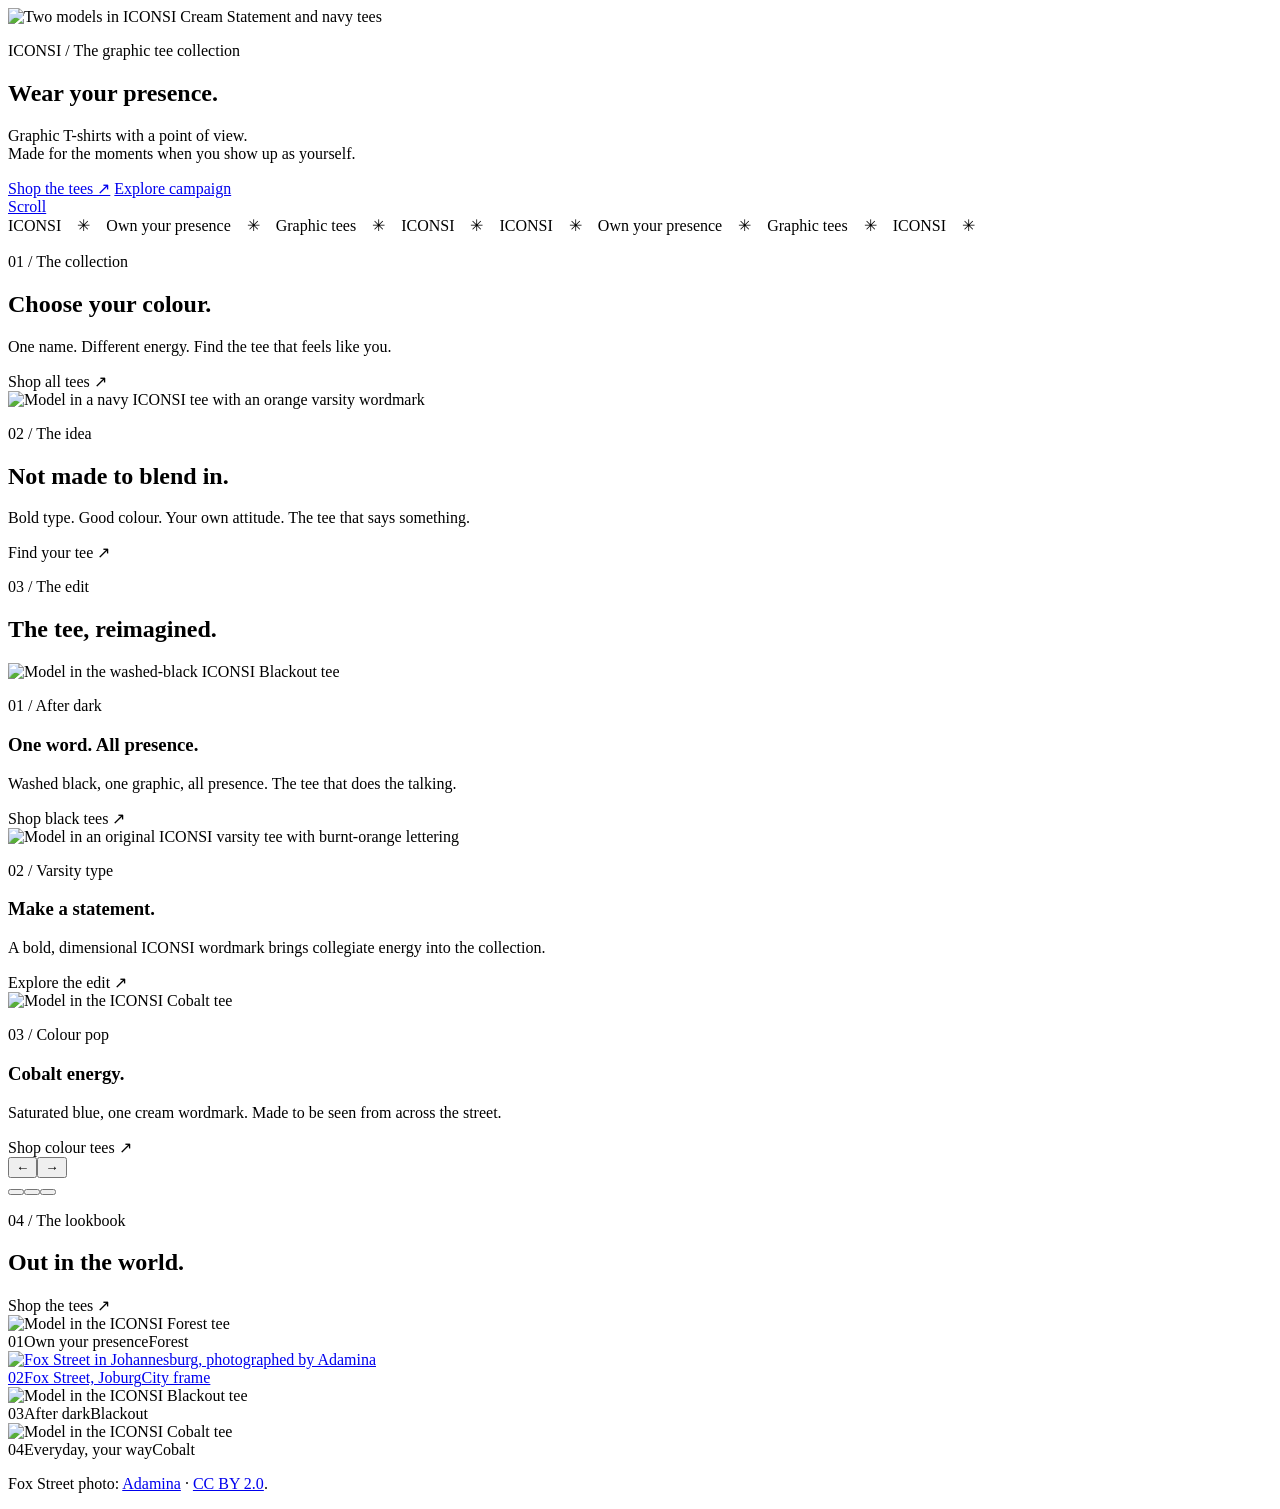
<file: src/main/resources/templates/index.html>
<!DOCTYPE html>
<html lang="en" xmlns:th="http://www.thymeleaf.org">
<head th:replace="~{fragments/layout :: head('Home')}"></head>
<body>
<div th:replace="~{fragments/layout :: navbar}"></div>

<section class="hero iconsi-hero">
    <div class="hero-media"><img th:src="@{/images/iconsi_campaign_studio.webp}" alt="Two models in ICONSI Cream Statement and navy tees"></div>
    <div class="hero-copy">
        <p class="eyebrow">ICONSI / The graphic tee collection</p>
        <h1>Wear your <span class="thin">presence.</span></h1>
        <p class="lead">Graphic T-shirts with a point of view.<br>Made for the moments when you show up as yourself.</p>
        <div class="hero-cta">
            <a class="btn btn-primary" href="#collection">Shop the tees ↗</a>
            <a class="btn btn-ghost" href="#campaign">Explore campaign</a>
        </div>
    </div>
    <a class="scroll-cue" href="#collection">Scroll</a>
</section>

<div class="band iconsi-band"><div class="band-track"><span>ICONSI　✳　Own your presence　✳　Graphic tees　✳　ICONSI　✳　</span><span>ICONSI　✳　Own your presence　✳　Graphic tees　✳　ICONSI　✳　</span></div></div>

<section class="section iconsi-collection" id="collection">
    <div class="section-head"><div><p class="eyebrow">01 / The collection</p><h2>Choose your colour.</h2><p class="section-sub">One name. Different energy. Find the tee that feels like you.</p></div><a th:href="@{/products(category='tees')}">Shop all tees ↗</a></div>
    <!-- Live catalogue cards: names, prices and quick-add come from the products table. -->
    <div class="grid iconsi-colourways">
        <th:block th:each="p : ${featured}"><div th:replace="~{fragments/layout :: card(${p})}"></div></th:block>
    </div>
</section>

<section class="campaign section" id="campaign">
    <div class="campaign-image reveal"><img th:src="@{/images/iconsi_tee_varsity_orange.webp}" alt="Model in a navy ICONSI tee with an orange varsity wordmark" loading="lazy"></div>
    <div class="campaign-copy reveal"><p class="eyebrow">02 / The idea</p><h2>Not made to <span>blend in.</span></h2><p>Bold type. Good colour. Your own attitude. The tee that says something.</p><a class="btn btn-primary" th:href="@{/products(category='tees')}">Find your tee ↗</a></div>
</section>

<section class="section showcase-section iconsi-edit" id="edit">
    <div class="section-head"><div><p class="eyebrow">03 / The edit</p><h2>The tee, reimagined.</h2></div></div>
    <div class="showcase reveal" id="showcase">
        <div class="sc-slides">
            <article class="sc-slide is-active"><a class="sc-media" th:href="@{/products(category='tees')}"><img th:src="@{/images/iconsi_tee_blackout_alt.webp}" alt="Model in the washed-black ICONSI Blackout tee"></a><div class="sc-copy"><p class="eyebrow">01 / After dark</p><h3>One word. All presence.</h3><p class="sc-desc">Washed black, one graphic, all presence. The tee that does the talking.</p><a class="btn btn-primary" th:href="@{/products(category='tees')}">Shop black tees ↗</a></div></article>
            <article class="sc-slide"><a class="sc-media" th:href="@{/products(category='tees')}"><img th:src="@{/images/iconsi_tee_varsity_orange.webp}" alt="Model in an original ICONSI varsity tee with burnt-orange lettering"></a><div class="sc-copy"><p class="eyebrow">02 / Varsity type</p><h3>Make a statement.</h3><p class="sc-desc">A bold, dimensional ICONSI wordmark brings collegiate energy into the collection.</p><a class="btn btn-primary" th:href="@{/products(category='tees')}">Explore the edit ↗</a></div></article>
            <article class="sc-slide"><a class="sc-media" th:href="@{/products(category='tees')}"><img th:src="@{/images/iconsi_tee_cobalt.webp}" alt="Model in the ICONSI Cobalt tee"></a><div class="sc-copy"><p class="eyebrow">03 / Colour pop</p><h3>Cobalt energy.</h3><p class="sc-desc">Saturated blue, one cream wordmark. Made to be seen from across the street.</p><a class="btn btn-primary" th:href="@{/products(category='tees')}">Shop colour tees ↗</a></div></article>
        </div>
        <button class="sc-arrow sc-prev" aria-label="Previous slide">←</button><button class="sc-arrow sc-next" aria-label="Next slide">→</button>
        <div class="sc-dots" role="tablist"><button class="sc-dot is-active" aria-label="Slide 1"></button><button class="sc-dot" aria-label="Slide 2"></button><button class="sc-dot" aria-label="Slide 3"></button></div>
    </div>
</section>

<section class="lookbook iconsi-lookbook" id="lookbook">
    <div class="section-head light"><div><p class="eyebrow">04 / The lookbook</p><h2>Out in the world.</h2></div><a th:href="@{/products(category='tees')}">Shop the tees ↗</a></div>
    <div class="lookbook-grid iconsi-lookbook-grid">
        <a class="look reveal look-feature" th:href="@{/products(category='tees')}"><img th:src="@{/images/iconsi_tee_forest.webp}" alt="Model in the ICONSI Forest tee" loading="lazy"><div class="look-cap"><span class="look-idx">01</span><span class="look-meta"><span class="look-title">Own your presence</span><span class="look-tag">Forest</span></span></div></a>
        <a class="look reveal fox-reference" href="https://commons.wikimedia.org/wiki/File:Johannesburg_Fox_Street_01.jpg" target="_blank" rel="noopener"><img th:src="@{/images/fox_street_johannesburg.webp}" alt="Fox Street in Johannesburg, photographed by Adamina" loading="lazy"><div class="look-cap"><span class="look-idx">02</span><span class="look-meta"><span class="look-title">Fox Street, Joburg</span><span class="look-tag">City frame</span></span></div></a>
        <a class="look reveal" th:href="@{/products(category='tees')}"><img th:src="@{/images/iconsi_tee_blackout.webp}" alt="Model in the ICONSI Blackout tee" loading="lazy"><div class="look-cap"><span class="look-idx">03</span><span class="look-meta"><span class="look-title">After dark</span><span class="look-tag">Blackout</span></span></div></a>
        <a class="look reveal" th:href="@{/products(category='tees')}"><img th:src="@{/images/iconsi_tee_cobalt.webp}" alt="Model in the ICONSI Cobalt tee" loading="lazy"><div class="look-cap"><span class="look-idx">04</span><span class="look-meta"><span class="look-title">Everyday, your way</span><span class="look-tag">Cobalt</span></span></div></a>
    </div>
    <p class="photo-credit">Fox Street photo: <a href="https://commons.wikimedia.org/wiki/File:Johannesburg_Fox_Street_01.jpg" target="_blank" rel="noopener">Adamina</a> · <a href="https://creativecommons.org/licenses/by/2.0/" target="_blank" rel="noopener">CC BY 2.0</a>.</p>
</section>

<footer th:replace="~{fragments/layout :: footer}"></footer>
</body>
</html>
</file>
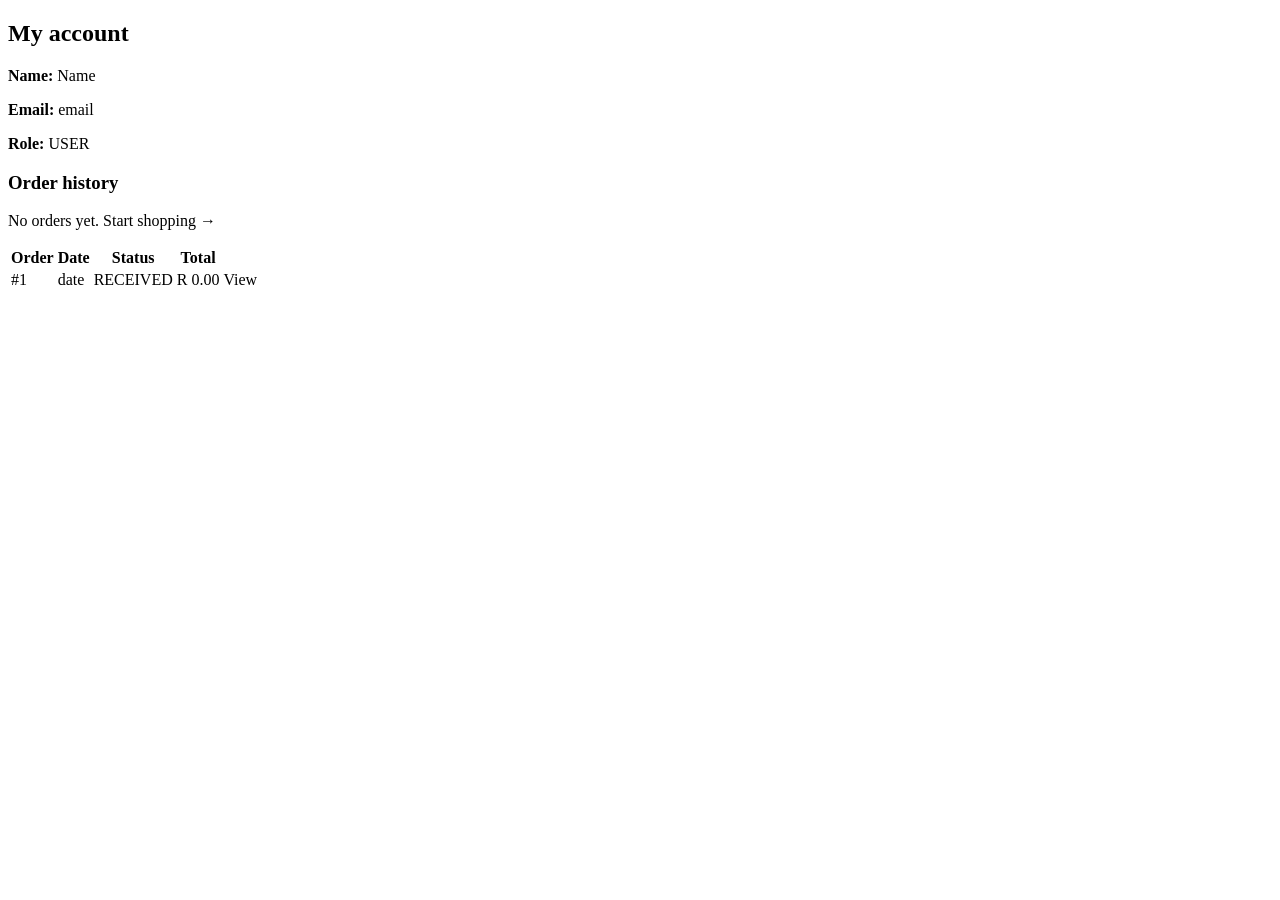
<file: src/main/resources/templates/account/index.html>
<!DOCTYPE html>
<html lang="en" xmlns:th="http://www.thymeleaf.org">
<head th:replace="~{fragments/layout :: head('My account')}"></head>
<body>
<header th:replace="~{fragments/layout :: navbar}"></header>

<section class="section narrow">
    <div class="section-head"><h2>My account</h2></div>

    <div class="account-card">
        <p><strong>Name:</strong> <span th:text="${user.fullName}">Name</span></p>
        <p><strong>Email:</strong> <span th:text="${user.email}">email</span></p>
        <p><strong>Role:</strong> <span th:text="${user.role}">USER</span></p>
    </div>

    <h3>Order history</h3>
    <p th:if="${orders.isEmpty()}" class="empty">No orders yet.
        <a th:href="@{/products}">Start shopping →</a></p>

    <table class="cart-table" th:unless="${orders.isEmpty()}">
        <thead><tr><th>Order</th><th>Date</th><th>Status</th><th>Total</th><th></th></tr></thead>
        <tbody>
        <tr th:each="o : ${orders}">
            <td th:text="'#' + ${o.id}">#1</td>
            <td th:text="${#strings.substring(o.createdAt.toString(),0,10)}">date</td>
            <td><span class="status" th:text="${o.status}">RECEIVED</span></td>
            <td th:text="'R ' + ${#numbers.formatDecimal(o.total,1,2)}">R 0.00</td>
            <td><a th:href="@{/account/orders/{id}(id=${o.id})}">View</a></td>
        </tr>
        </tbody>
    </table>
</section>

<footer th:replace="~{fragments/layout :: footer}"></footer>
</body>
</html>
</file>
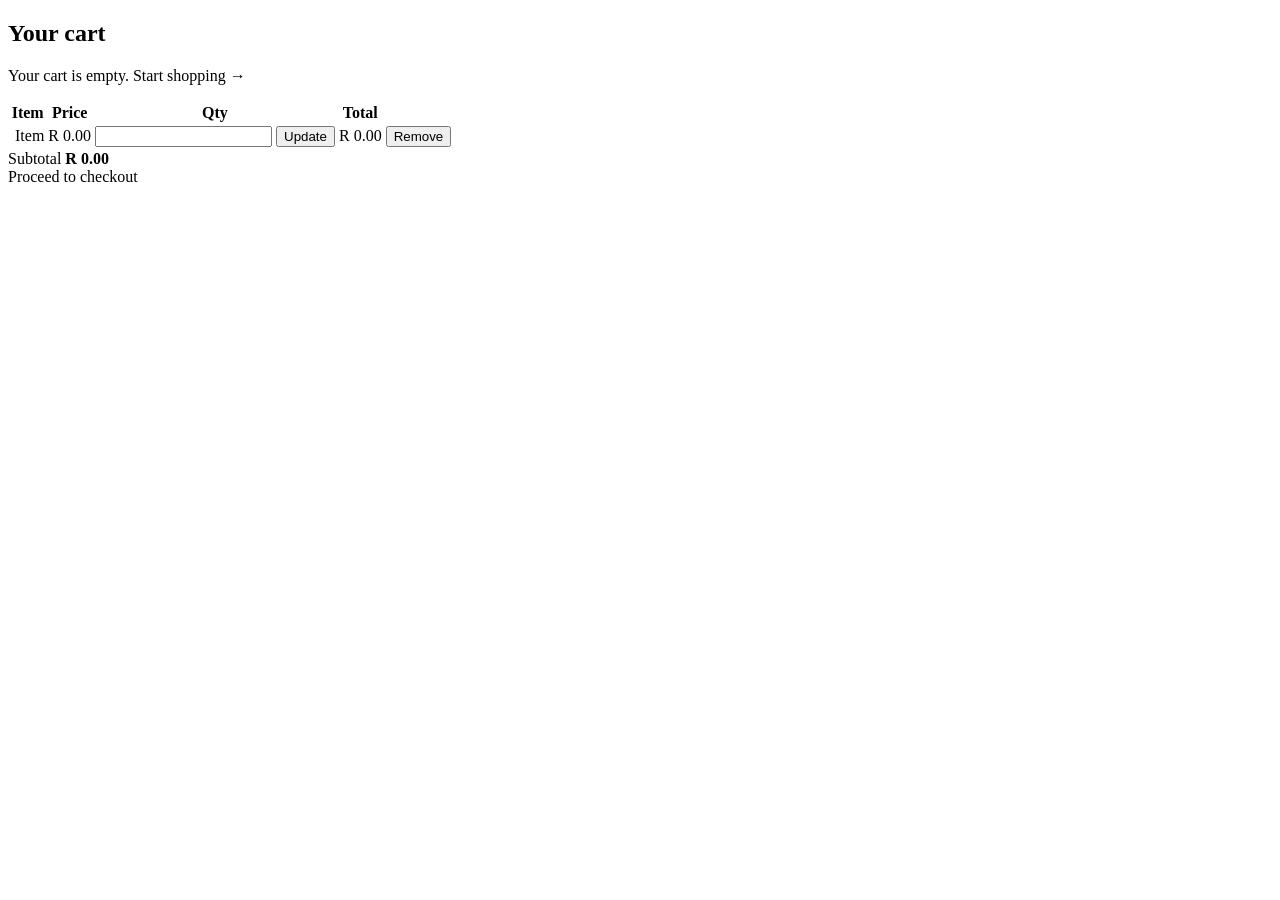
<file: src/main/resources/templates/cart.html>
<!DOCTYPE html>
<html lang="en" xmlns:th="http://www.thymeleaf.org">
<head th:replace="~{fragments/layout :: head('Cart')}"></head>
<body>
<header th:replace="~{fragments/layout :: navbar}"></header>

<section class="section narrow">
    <div class="section-head"><h2>Your cart</h2></div>

    <p th:if="${cart.empty}" class="empty">
        Your cart is empty. <a th:href="@{/products}">Start shopping →</a>
    </p>

    <div th:unless="${cart.empty}">
        <table class="cart-table">
            <thead>
            <tr><th>Item</th><th>Price</th><th>Qty</th><th>Total</th><th></th></tr>
            </thead>
            <tbody>
            <tr th:each="line : ${cart.lines}">
                <td class="cart-item">
                    <img th:src="${line.image}" th:alt="${line.name}">
                    <span th:text="${line.name}">Item</span>
                </td>
                <td th:text="'R ' + ${#numbers.formatDecimal(line.price,1,2)}">R 0.00</td>
                <td>
                    <form th:action="@{/cart/update}" method="post" class="qty-form">
                        <input type="hidden" name="productId" th:value="${line.productId}">
                        <input type="number" name="quantity" th:value="${line.quantity}" min="0">
                        <button class="link-btn" type="submit">Update</button>
                    </form>
                </td>
                <td th:text="'R ' + ${#numbers.formatDecimal(line.lineTotal,1,2)}">R 0.00</td>
                <td>
                    <form th:action="@{/cart/remove}" method="post">
                        <input type="hidden" name="productId" th:value="${line.productId}">
                        <button class="link-btn danger" type="submit">Remove</button>
                    </form>
                </td>
            </tr>
            </tbody>
        </table>

        <div class="cart-summary">
            <div class="subtotal">
                <span>Subtotal</span>
                <strong th:text="'R ' + ${#numbers.formatDecimal(cart.subtotal,1,2)}">R 0.00</strong>
            </div>
            <a class="btn btn-primary" th:href="@{/checkout}">Proceed to checkout</a>
        </div>
    </div>
</section>

<footer th:replace="~{fragments/layout :: footer}"></footer>
</body>
</html>
</file>
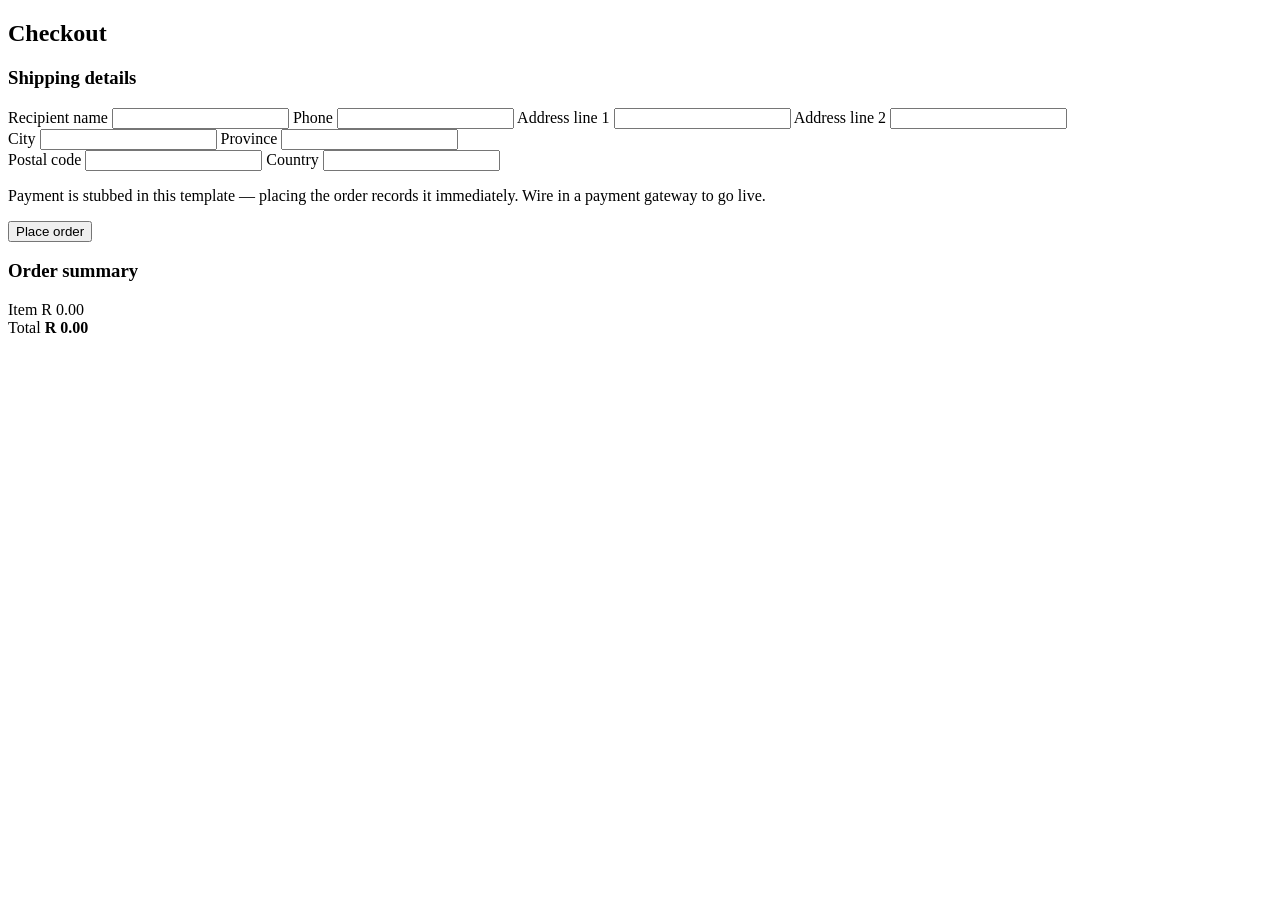
<file: src/main/resources/templates/checkout.html>
<!DOCTYPE html>
<html lang="en" xmlns:th="http://www.thymeleaf.org">
<head th:replace="~{fragments/layout :: head('Checkout')}"></head>
<body>
<header th:replace="~{fragments/layout :: navbar}"></header>

<section class="section narrow">
    <div class="section-head"><h2>Checkout</h2></div>

    <div class="checkout">
        <form class="checkout-form" th:action="@{/checkout}" method="post" th:object="${order}">
            <h3>Shipping details</h3>
            <label>Recipient name
                <input type="text" th:field="*{recipientName}" required></label>
            <label>Phone
                <input type="text" th:field="*{phone}"></label>
            <label>Address line 1
                <input type="text" th:field="*{line1}" required></label>
            <label>Address line 2
                <input type="text" th:field="*{line2}"></label>
            <div class="row">
                <label>City <input type="text" th:field="*{city}" required></label>
                <label>Province <input type="text" th:field="*{province}"></label>
            </div>
            <div class="row">
                <label>Postal code <input type="text" th:field="*{postalCode}"></label>
                <label>Country <input type="text" th:field="*{country}" required></label>
            </div>

            <p class="note">Payment is stubbed in this template — placing the order
                records it immediately. Wire in a payment gateway to go live.</p>
            <button class="btn btn-primary" type="submit">Place order</button>
        </form>

        <aside class="order-summary reveal">
            <h3>Order summary</h3>
            <div class="summary-line" th:each="line : ${cart.lines}">
                <span th:text="${line.name} + ' × ' + ${line.quantity}">Item</span>
                <span th:text="'R ' + ${#numbers.formatDecimal(line.lineTotal,1,2)}">R 0.00</span>
            </div>
            <div class="summary-total">
                <span>Total</span>
                <strong th:text="'R ' + ${#numbers.formatDecimal(cart.subtotal,1,2)}">R 0.00</strong>
            </div>
        </aside>
    </div>
</section>

<footer th:replace="~{fragments/layout :: footer}"></footer>
</body>
</html>
</file>
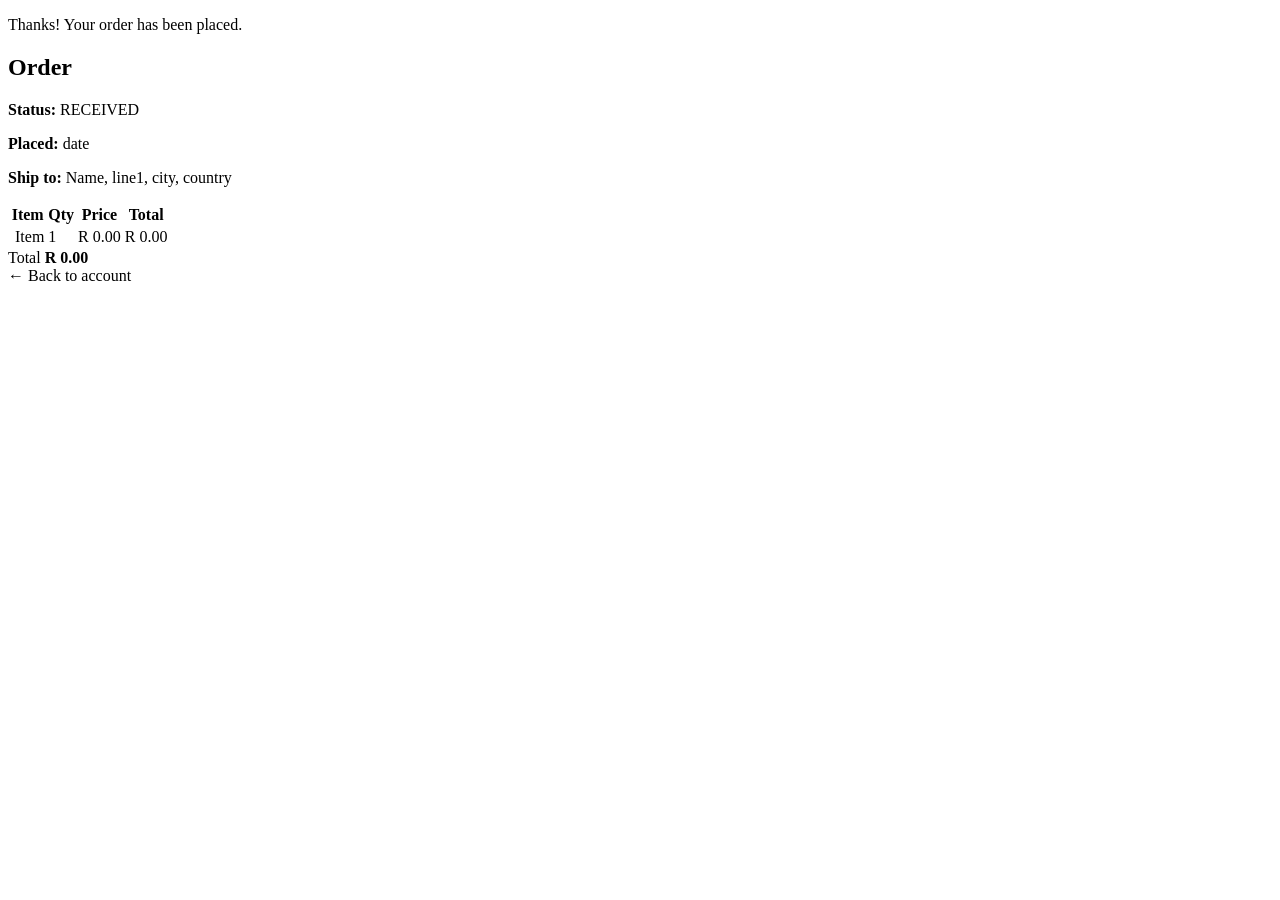
<file: src/main/resources/templates/account/order.html>
<!DOCTYPE html>
<html lang="en" xmlns:th="http://www.thymeleaf.org">
<head th:replace="~{fragments/layout :: head('Order')}"></head>
<body>
<header th:replace="~{fragments/layout :: navbar}"></header>

<section class="section narrow">
    <p class="alert ok" th:if="${param.placed}">Thanks! Your order has been placed.</p>

    <div class="section-head">
        <h2 th:text="'Order #' + ${order.id}">Order</h2>
    </div>

    <div class="account-card">
        <p><strong>Status:</strong> <span class="status" th:text="${order.status}">RECEIVED</span></p>
        <p><strong>Placed:</strong>
            <span th:text="${#strings.substring(order.createdAt.toString(),0,10)}">date</span></p>
        <p><strong>Ship to:</strong>
            <span th:text="${order.recipientName}">Name</span>,
            <span th:text="${order.line1}">line1</span>,
            <span th:text="${order.city}">city</span>,
            <span th:text="${order.country}">country</span></p>
    </div>

    <table class="cart-table">
        <thead><tr><th>Item</th><th>Qty</th><th>Price</th><th>Total</th></tr></thead>
        <tbody>
        <tr th:each="item : ${order.items}">
            <td class="cart-item">
                <img th:if="${item.product != null}" th:src="${item.product.primaryImage}" alt="">
                <span th:text="${item.product != null ? item.product.name : 'Item'}">Item</span>
            </td>
            <td th:text="${item.quantity}">1</td>
            <td th:text="'R ' + ${#numbers.formatDecimal(item.priceAtPurchase,1,2)}">R 0.00</td>
            <td th:text="'R ' + ${#numbers.formatDecimal(item.lineTotal,1,2)}">R 0.00</td>
        </tr>
        </tbody>
    </table>

    <div class="cart-summary">
        <div class="subtotal">
            <span>Total</span>
            <strong th:text="'R ' + ${#numbers.formatDecimal(order.total,1,2)}">R 0.00</strong>
        </div>
        <a class="btn btn-ghost" th:href="@{/account}">← Back to account</a>
    </div>
</section>

<footer th:replace="~{fragments/layout :: footer}"></footer>
</body>
</html>
</file>
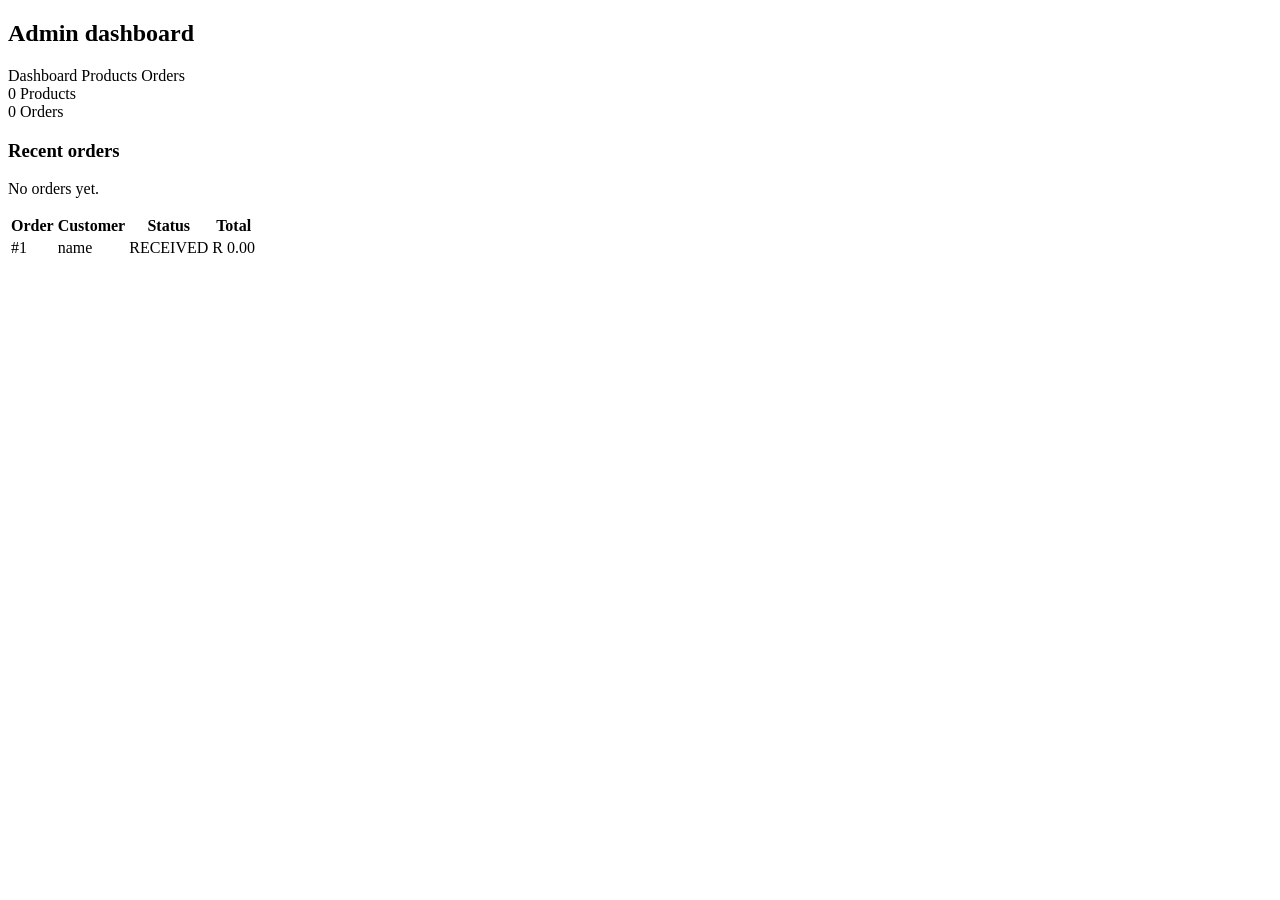
<file: src/main/resources/templates/admin/dashboard.html>
<!DOCTYPE html>
<html lang="en" xmlns:th="http://www.thymeleaf.org">
<head th:replace="~{fragments/layout :: head('Admin')}"></head>
<body>
<header th:replace="~{fragments/layout :: navbar}"></header>

<section class="section narrow">
    <div class="section-head"><h2>Admin dashboard</h2></div>

    <nav class="admin-tabs">
        <a class="chip chip-active" th:href="@{/admin}">Dashboard</a>
        <a class="chip" th:href="@{/admin/products}">Products</a>
        <a class="chip" th:href="@{/admin/orders}">Orders</a>
    </nav>

    <div class="stat-row">
        <div class="stat">
            <span class="stat-num" th:text="${productCount}">0</span>
            <span class="stat-label">Products</span>
        </div>
        <div class="stat">
            <span class="stat-num" th:text="${orderCount}">0</span>
            <span class="stat-label">Orders</span>
        </div>
    </div>

    <h3>Recent orders</h3>
    <p th:if="${orderList.isEmpty()}" class="empty">No orders yet.</p>
    <table class="cart-table" th:unless="${orderList.isEmpty()}">
        <thead><tr><th>Order</th><th>Customer</th><th>Status</th><th>Total</th></tr></thead>
        <tbody>
        <tr th:each="o : ${orderList}">
            <td th:text="'#' + ${o.id}">#1</td>
            <td th:text="${o.recipientName}">name</td>
            <td><span class="status" th:text="${o.status}">RECEIVED</span></td>
            <td th:text="'R ' + ${#numbers.formatDecimal(o.total,1,2)}">R 0.00</td>
        </tr>
        </tbody>
    </table>
</section>

<footer th:replace="~{fragments/layout :: footer}"></footer>
</body>
</html>
</file>
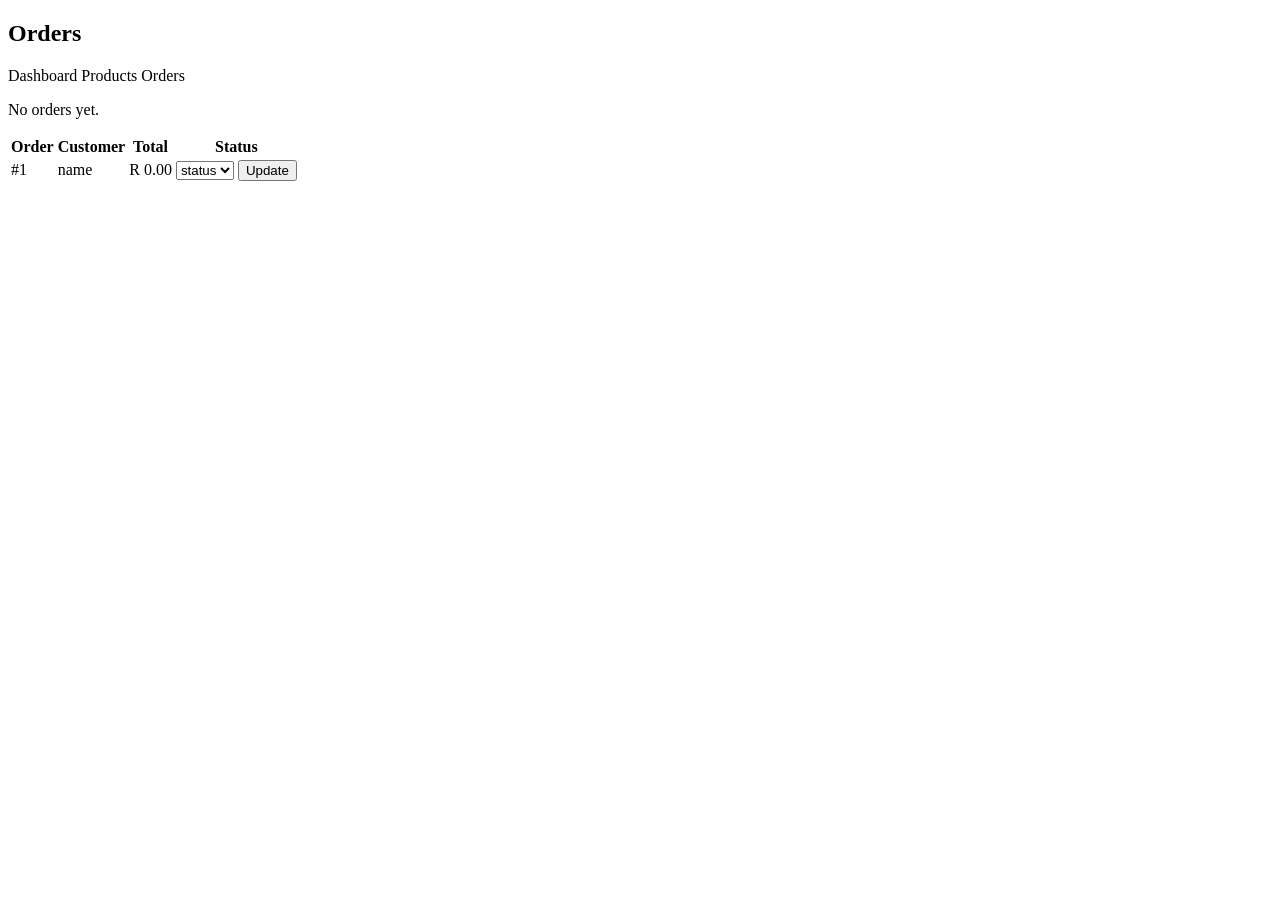
<file: src/main/resources/templates/admin/orders.html>
<!DOCTYPE html>
<html lang="en" xmlns:th="http://www.thymeleaf.org">
<head th:replace="~{fragments/layout :: head('Admin · Orders')}"></head>
<body>
<header th:replace="~{fragments/layout :: navbar}"></header>

<section class="section narrow">
    <div class="section-head"><h2>Orders</h2></div>

    <nav class="admin-tabs">
        <a class="chip" th:href="@{/admin}">Dashboard</a>
        <a class="chip" th:href="@{/admin/products}">Products</a>
        <a class="chip chip-active" th:href="@{/admin/orders}">Orders</a>
    </nav>

    <p th:if="${orders.isEmpty()}" class="empty">No orders yet.</p>

    <table class="cart-table" th:unless="${orders.isEmpty()}">
        <thead><tr><th>Order</th><th>Customer</th><th>Total</th><th>Status</th></tr></thead>
        <tbody>
        <tr th:each="o : ${orders}">
            <td th:text="'#' + ${o.id}">#1</td>
            <td th:text="${o.recipientName}">name</td>
            <td th:text="'R ' + ${#numbers.formatDecimal(o.total,1,2)}">R 0.00</td>
            <td>
                <form th:action="@{/admin/orders/{id}/status(id=${o.id})}" method="post" class="qty-form">
                    <select name="status">
                        <option th:each="s : ${statuses}" th:value="${s}" th:text="${s}"
                                th:selected="${s == o.status}">status</option>
                    </select>
                    <button class="link-btn" type="submit">Update</button>
                </form>
            </td>
        </tr>
        </tbody>
    </table>
</section>

<footer th:replace="~{fragments/layout :: footer}"></footer>
</body>
</html>
</file>
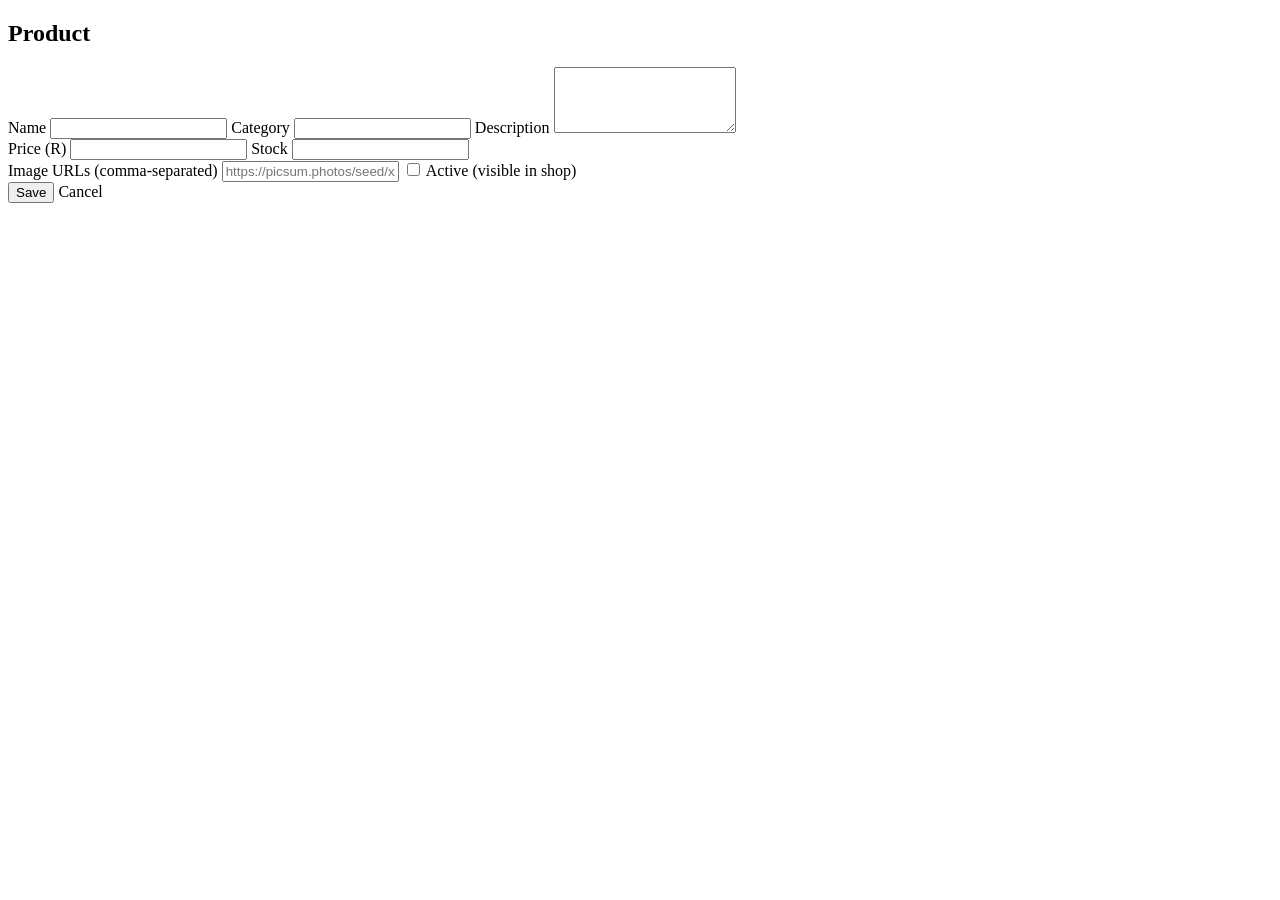
<file: src/main/resources/templates/admin/product-form.html>
<!DOCTYPE html>
<html lang="en" xmlns:th="http://www.thymeleaf.org">
<head th:replace="~{fragments/layout :: head('Admin · Product')}"></head>
<body>
<header th:replace="~{fragments/layout :: navbar}"></header>

<section class="section narrow">
    <div class="section-head">
        <h2 th:text="${product.id == null} ? 'New product' : 'Edit product'">Product</h2>
    </div>

    <form class="checkout-form" th:action="@{/admin/products/save}" method="post" th:object="${product}">
        <input type="hidden" th:field="*{id}">
        <input type="hidden" th:field="*{createdAt}">
        <label>Name <input type="text" th:field="*{name}" required></label>
        <label>Category <input type="text" th:field="*{category}"></label>
        <label>Description
            <textarea th:field="*{description}" rows="4"></textarea></label>
        <div class="row">
            <label>Price (R) <input type="number" step="0.01" th:field="*{price}" required></label>
            <label>Stock <input type="number" th:field="*{stock}"></label>
        </div>
        <label>Image URLs (comma-separated)
            <input type="text" th:field="*{imageUrls}"
                   placeholder="https://picsum.photos/seed/x/800/1000, ..."></label>
        <label class="checkbox">
            <input type="checkbox" th:field="*{active}"> Active (visible in shop)</label>

        <div class="row">
            <button class="btn btn-primary" type="submit">Save</button>
            <a class="btn btn-ghost" th:href="@{/admin/products}">Cancel</a>
        </div>
    </form>
</section>

<footer th:replace="~{fragments/layout :: footer}"></footer>
</body>
</html>
</file>
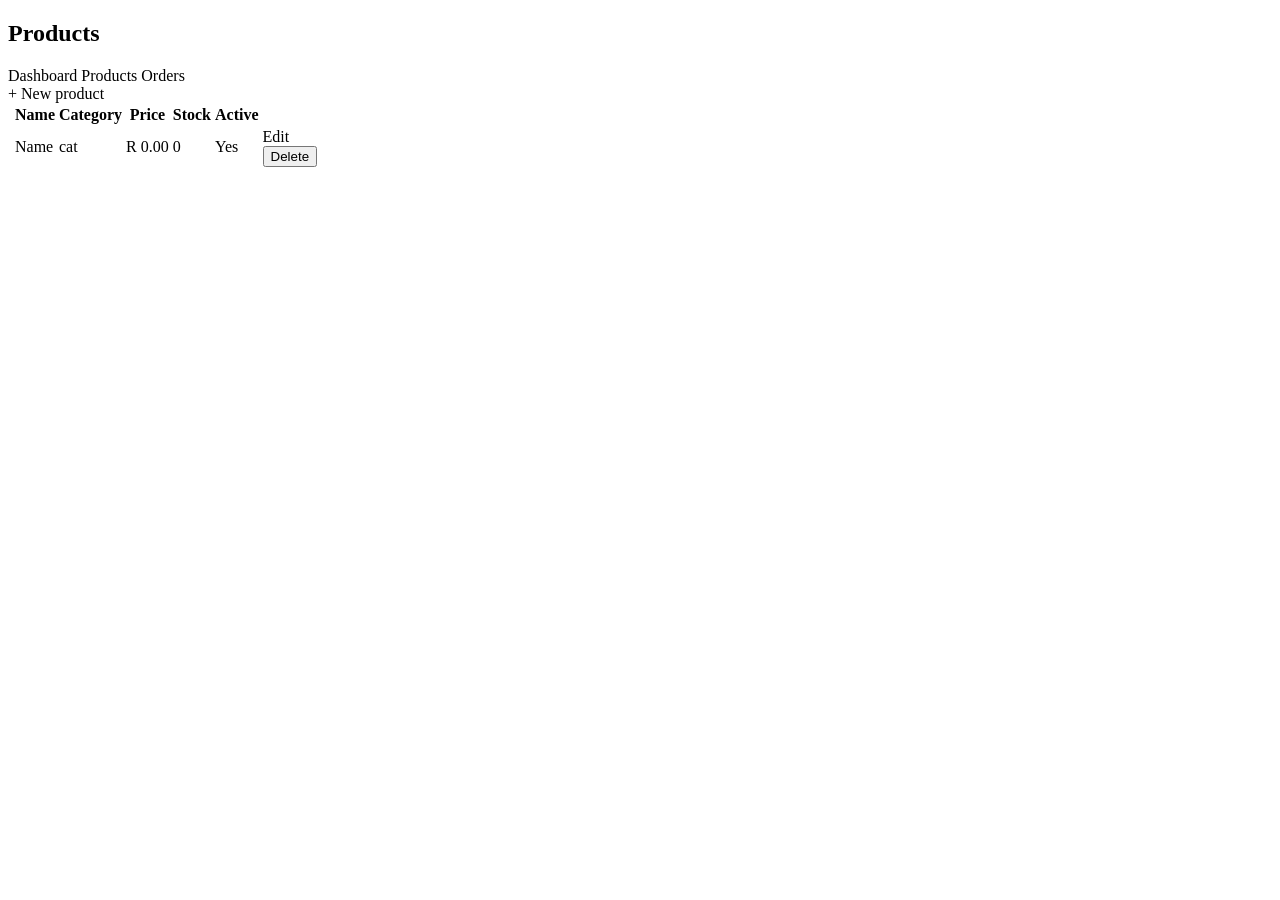
<file: src/main/resources/templates/admin/products.html>
<!DOCTYPE html>
<html lang="en" xmlns:th="http://www.thymeleaf.org">
<head th:replace="~{fragments/layout :: head('Admin · Products')}"></head>
<body>
<header th:replace="~{fragments/layout :: navbar}"></header>

<section class="section narrow">
    <div class="section-head"><h2>Products</h2></div>

    <nav class="admin-tabs">
        <a class="chip" th:href="@{/admin}">Dashboard</a>
        <a class="chip chip-active" th:href="@{/admin/products}">Products</a>
        <a class="chip" th:href="@{/admin/orders}">Orders</a>
    </nav>

    <a class="btn btn-primary" th:href="@{/admin/products/new}">+ New product</a>

    <table class="cart-table">
        <thead><tr><th></th><th>Name</th><th>Category</th><th>Price</th><th>Stock</th><th>Active</th><th></th></tr></thead>
        <tbody>
        <tr th:each="p : ${products}">
            <td><img class="mini-thumb" th:src="${p.primaryImage}" alt=""></td>
            <td th:text="${p.name}">Name</td>
            <td th:text="${p.category}">cat</td>
            <td th:text="'R ' + ${#numbers.formatDecimal(p.price,1,2)}">R 0.00</td>
            <td th:text="${p.stock}">0</td>
            <td th:text="${p.active} ? 'Yes' : 'No'">Yes</td>
            <td class="row-actions">
                <a th:href="@{/admin/products/{id}/edit(id=${p.id})}">Edit</a>
                <form th:action="@{/admin/products/{id}/delete(id=${p.id})}" method="post" class="inline">
                    <button class="link-btn danger" type="submit">Delete</button>
                </form>
            </td>
        </tr>
        </tbody>
    </table>
</section>

<footer th:replace="~{fragments/layout :: footer}"></footer>
</body>
</html>
</file>
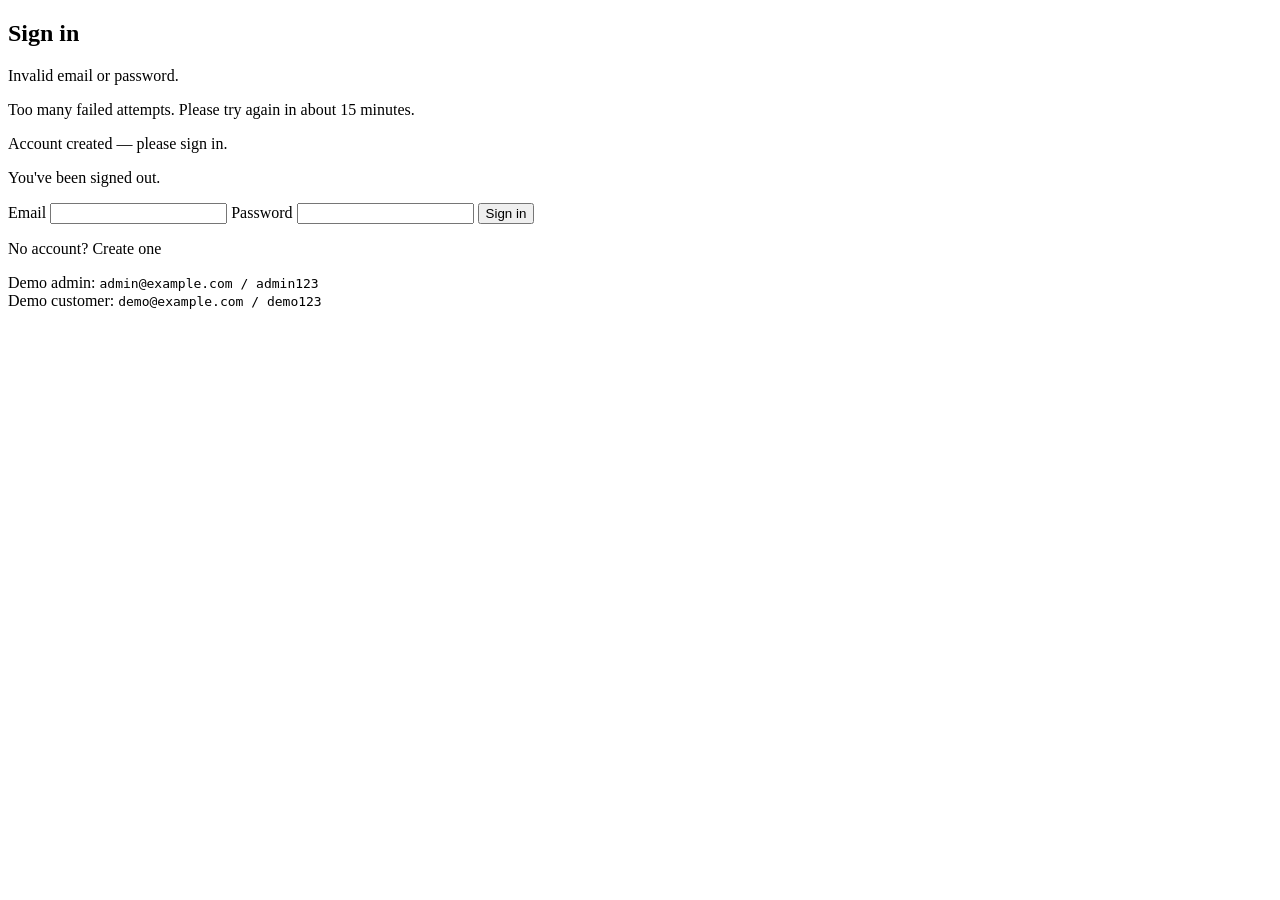
<file: src/main/resources/templates/auth/login.html>
<!DOCTYPE html>
<html lang="en" xmlns:th="http://www.thymeleaf.org">
<head th:replace="~{fragments/layout :: head('Sign in')}"></head>
<body>
<header th:replace="~{fragments/layout :: navbar}"></header>

<section class="auth-wrap">
    <div class="auth-card reveal">
        <h2>Sign in</h2>

        <p class="alert error" th:if="${param.error}">Invalid email or password.</p>
        <p class="alert error" th:if="${param.blocked}">Too many failed attempts. Please try again in about 15 minutes.</p>
        <p class="alert ok" th:if="${param.registered}">Account created — please sign in.</p>
        <p class="alert ok" th:if="${param.loggedout}">You've been signed out.</p>

        <form th:action="@{/auth/login}" method="post">
            <label>Email <input type="email" name="username" required></label>
            <label>Password <input type="password" name="password" required></label>
            <button class="btn btn-primary" type="submit">Sign in</button>
        </form>

        <p class="auth-alt">No account?
            <a th:href="@{/auth/register}">Create one</a></p>

        <p class="demo-hint">Demo admin: <code>admin@example.com / admin123</code><br>
            Demo customer: <code>demo@example.com / demo123</code></p>
    </div>
</section>

<footer th:replace="~{fragments/layout :: footer}"></footer>
</body>
</html>
</file>
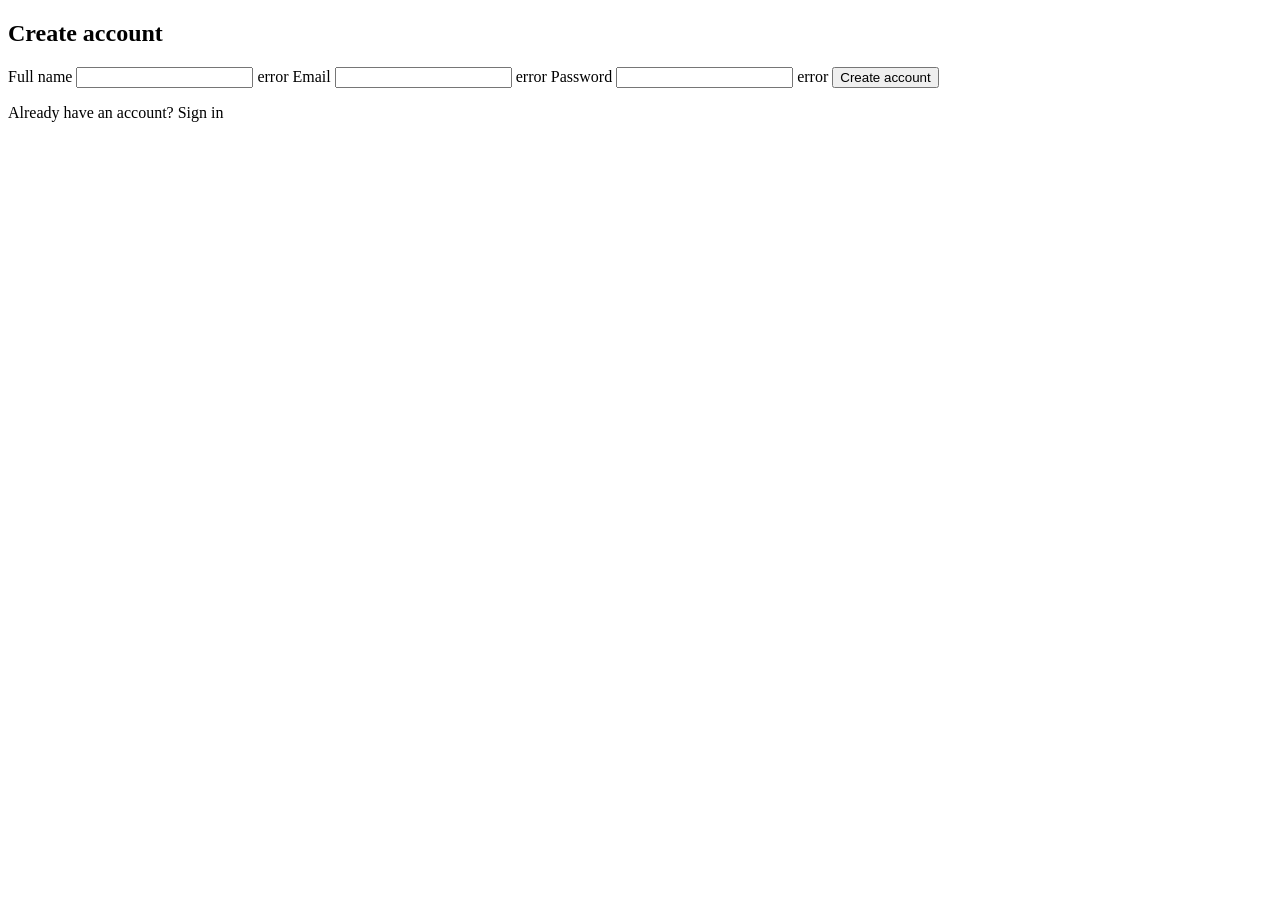
<file: src/main/resources/templates/auth/register.html>
<!DOCTYPE html>
<html lang="en" xmlns:th="http://www.thymeleaf.org">
<head th:replace="~{fragments/layout :: head('Create account')}"></head>
<body>
<header th:replace="~{fragments/layout :: navbar}"></header>

<section class="auth-wrap">
    <div class="auth-card reveal">
        <h2>Create account</h2>

        <form th:action="@{/auth/register}" method="post" th:object="${form}">
            <label>Full name
                <input type="text" th:field="*{fullName}" required>
                <span class="field-error" th:if="${#fields.hasErrors('fullName')}"
                      th:errors="*{fullName}">error</span>
            </label>
            <label>Email
                <input type="email" th:field="*{email}" required>
                <span class="field-error" th:if="${#fields.hasErrors('email')}"
                      th:errors="*{email}">error</span>
            </label>
            <label>Password
                <input type="password" th:field="*{password}" required>
                <span class="field-error" th:if="${#fields.hasErrors('password')}"
                      th:errors="*{password}">error</span>
            </label>
            <button class="btn btn-primary" type="submit">Create account</button>
        </form>

        <p class="auth-alt">Already have an account?
            <a th:href="@{/auth/login}">Sign in</a></p>
    </div>
</section>

<footer th:replace="~{fragments/layout :: footer}"></footer>
</body>
</html>
</file>
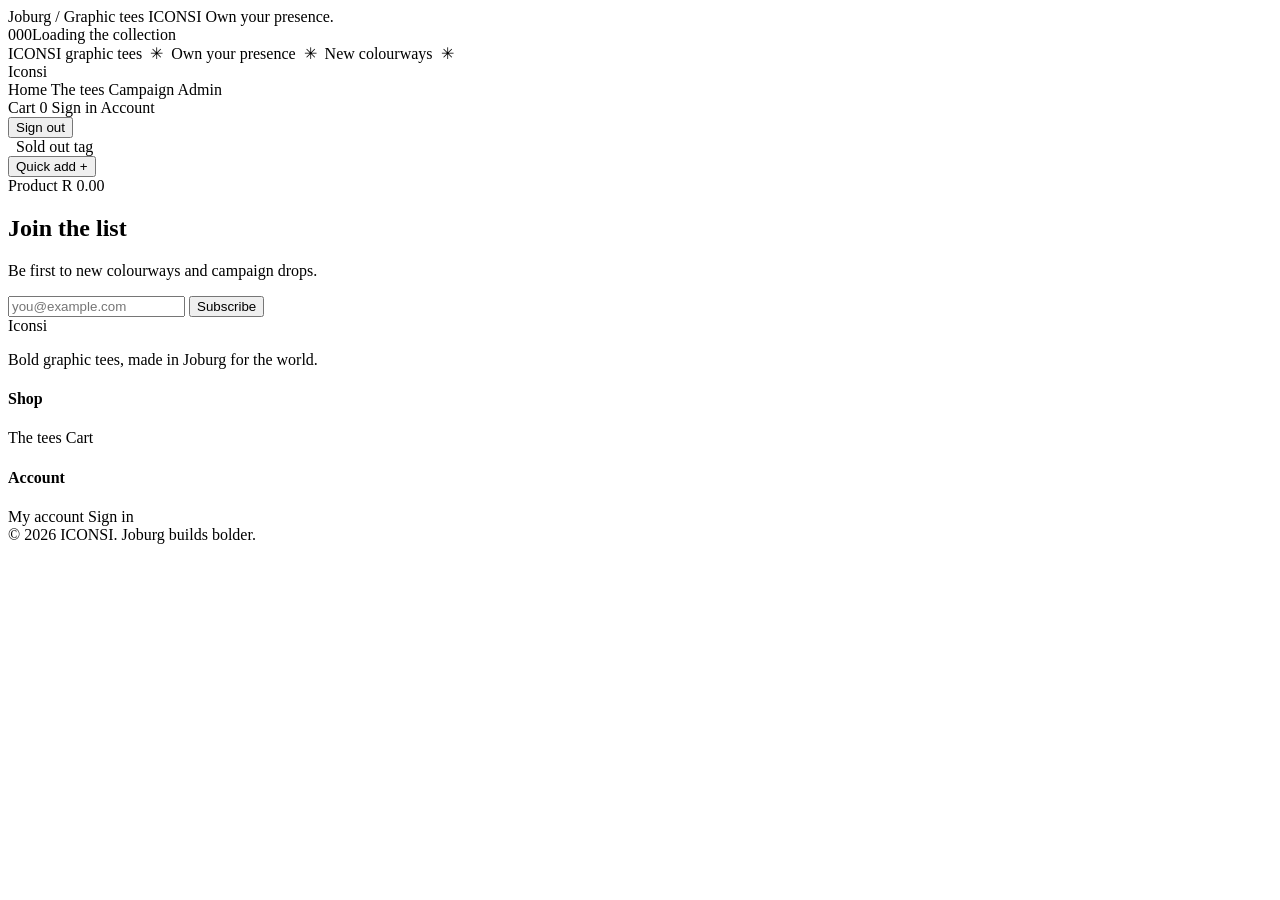
<file: src/main/resources/templates/fragments/layout.html>
<!DOCTYPE html>
<html xmlns:th="http://www.thymeleaf.org"
      xmlns:sec="http://www.thymeleaf.org/extras/spring-security">
<head th:fragment="head(title)">
    <meta charset="UTF-8">
    <meta name="viewport" content="width=device-width, initial-scale=1.0">
    <!-- Progressive enhancement: reveal-animations only apply when JS is on.
         External (not inline) so the CSP can forbid inline scripts. -->
    <script th:src="@{/js/init.js}"></script>
    <title th:text="${title} + ' · ' + ${brandName}">Store</title>
    <link rel="preconnect" href="https://fonts.googleapis.com">
    <link rel="preconnect" href="https://fonts.gstatic.com" crossorigin>
    <link href="https://fonts.googleapis.com/css2?family=Archivo:wdth,wght@125,700;125,800;125,900&family=Playfair+Display:ital,wght@0,500;0,600;0,700;1,500&family=Inter:wght@300;400;500;600&display=swap" rel="stylesheet">
    <link rel="stylesheet" th:href="@{/css/style.css}">
</head>
<body>

<!-- ===== Announcement marquee ===== -->
<div th:fragment="navbar">
<!-- Cinematic load-in intro (plays once per session) -->
<div class="loader" id="loader" aria-hidden="true">
    <div class="loader-lockup">
        <span class="loader-kicker">Joburg / Graphic tees</span>
        <span class="loader-brand" th:text="${brandName}">ICONSI</span>
        <span class="loader-tagline">Own your presence.</span>
        <div class="loader-progress" aria-hidden="true"><span id="loaderProgress"></span></div>
    </div>
    <div class="loader-counter"><span class="loader-count" id="loaderCount">000</span><span class="loader-status">Loading the collection</span></div>
</div>
<div class="announce">
    <div class="announce-track">
        <span th:each="i : ${#numbers.sequence(1,8)}">ICONSI graphic tees &nbsp;✳&nbsp; Own your presence &nbsp;✳&nbsp; New colourways &nbsp;✳&nbsp;</span>
    </div>
</div>

<!-- ===== Navbar ===== -->
<header class="nav" id="nav">
    <div class="nav-inner">
        <a class="brand" th:href="@{/}" th:text="${brandName}">Iconsi</a>
        <nav class="nav-links">
            <a th:href="@{/}">Home</a>
            <a th:href="@{/products(category='tees')}">The tees</a>
            <a th:href="@{/} + '#campaign'">Campaign</a>
            <a sec:authorize="hasRole('ADMIN')" th:href="@{/admin}">Admin</a>
        </nav>
        <div class="nav-actions">
            <a class="cart-link" th:href="@{/cart}">
                Cart <span class="badge" th:if="${cartCount > 0}" th:text="${cartCount}">0</span>
            </a>
            <a sec:authorize="isAnonymous()" th:href="@{/auth/login}">Sign in</a>
            <a sec:authorize="isAuthenticated()" th:href="@{/account}">Account</a>
            <form sec:authorize="isAuthenticated()" th:action="@{/auth/logout}" method="post" class="inline">
                <button class="link-btn" type="submit">Sign out</button>
            </form>
        </div>
    </div>
</header>
</div>

<!-- ===== Reusable product card (hover-reveal + quick add) ===== -->
<article th:fragment="card(product)" class="card reveal">
    <a class="card-img slot" th:href="@{/products/{id}(id=${product.id})}"
       th:attr="data-tee=${#strings.toLowerCase(#strings.replace(product.name, 'ICONSI ', ''))}">
        <img class="img-front" th:src="${product.primaryImage}" th:alt="${product.name}" loading="lazy">
        <img class="img-back" th:if="${product.imageList.length > 1}"
             th:src="${product.imageList[1]}" alt="" loading="lazy">
        <span class="soldout" th:if="${product.stock == 0}">Sold out</span>
        <span class="tag" th:if="${product.category != null}" th:text="${product.category}">tag</span>
    </a>
    <form th:if="${product.stock > 0}" th:action="@{/cart/add}" method="post" class="quick-add">
        <input type="hidden" name="productId" th:value="${product.id}">
        <input type="hidden" name="quantity" value="1">
        <button type="submit">Quick add +</button>
    </form>
    <a class="card-body" th:href="@{/products/{id}(id=${product.id})}">
        <span class="card-name" th:text="${product.name}">Product</span>
        <span class="card-price" th:text="'R ' + ${#numbers.formatDecimal(product.price,1,2)}">R 0.00</span>
    </a>
</article>

<!-- ===== Footer ===== -->
<footer th:fragment="footer" class="footer">
    <div class="footer-cta reveal">
        <h2>Join the list</h2>
        <p>Be first to new colourways and campaign drops.</p>
        <form class="newsletter" id="newsletter">
            <input type="email" placeholder="you@example.com" aria-label="Email" required>
            <button class="btn btn-primary" type="submit">Subscribe</button>
        </form>
    </div>
    <div class="footer-inner">
        <div>
            <div class="brand" th:text="${brandName}">Iconsi</div>
            <p th:text="${tagline}">Bold graphic tees, made in Joburg for the world.</p>
        </div>
        <div class="footer-cols">
            <div>
                <h4>Shop</h4>
                <a th:href="@{/products}">The tees</a>
                <a th:href="@{/cart}">Cart</a>
            </div>
            <div>
                <h4>Account</h4>
                <a th:href="@{/account}">My account</a>
                <a th:href="@{/auth/login}">Sign in</a>
            </div>
        </div>
    </div>
    <div class="footer-legal">
        <span>© <span th:text="${#dates.year(#dates.createNow())}">2026</span>
              <span th:text="${brandName}">ICONSI</span>. Joburg builds bolder.</span>
    </div>
    <script th:src="@{/js/app.js}" defer></script>
</footer>

</body>
</html>
</file>
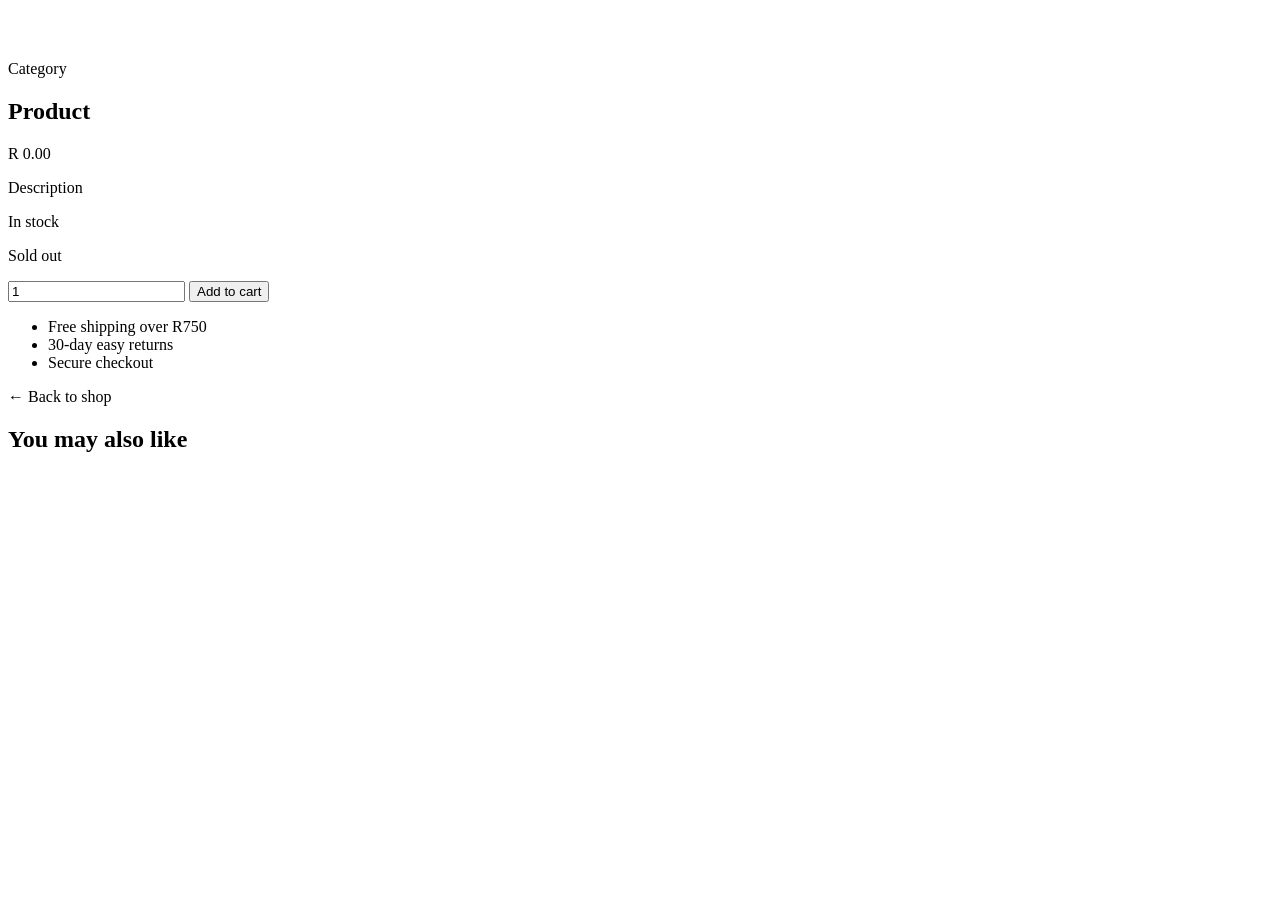
<file: src/main/resources/templates/products/detail.html>
<!DOCTYPE html>
<html lang="en" xmlns:th="http://www.thymeleaf.org">
<head th:replace="~{fragments/layout :: head(${product.name})}"></head>
<body>
<div th:replace="~{fragments/layout :: navbar}"></div>

<section class="pdp">
    <div class="pdp-gallery reveal">
        <div class="pdp-frame slot"
             th:attr="data-tee=${#strings.toLowerCase(#strings.replace(product.name, 'ICONSI ', ''))}">
            <img class="pdp-main" id="pdpMain" th:src="${product.primaryImage}" th:alt="${product.name}">
        </div>
        <div class="pdp-thumbs" th:if="${product.imageList.length > 1}">
            <img th:each="url, i : ${product.imageList}" th:src="${url}" alt=""
                 class="pdp-thumb" th:classappend="${i.index == 0} ? 'active' : ''"
                 data-gallery-thumb>
        </div>
    </div>

    <div class="pdp-info reveal">
        <p class="eyebrow" th:text="${product.category}">Category</p>
        <h1 th:text="${product.name}">Product</h1>
        <p class="pdp-price" th:text="'R ' + ${#numbers.formatDecimal(product.price,1,2)}">R 0.00</p>
        <p class="pdp-desc" th:text="${product.description}">Description</p>

        <p class="stock" th:if="${product.stock > 0}"
           th:text="'✓ ' + ${product.stock} + ' in stock'">In stock</p>
        <p class="stock soldout-text" th:if="${product.stock == 0}">Sold out</p>

        <form th:action="@{/cart/add}" method="post" class="pdp-actions" th:if="${product.stock > 0}">
            <input type="hidden" name="productId" th:value="${product.id}">
            <input type="number" name="quantity" value="1" min="1" th:max="${product.stock}">
            <button class="btn btn-primary" type="submit">Add to cart</button>
        </form>

        <ul class="pdp-perks">
            <li>Free shipping over R750</li>
            <li>30-day easy returns</li>
            <li>Secure checkout</li>
        </ul>

        <a class="back" th:href="@{/products}">← Back to shop</a>
    </div>
</section>

<section class="section">
    <div class="section-head"><h2>You may also like</h2></div>
    <div class="grid">
        <th:block th:each="p : ${related}">
            <div th:replace="~{fragments/layout :: card(${p})}"></div>
        </th:block>
    </div>
</section>

<footer th:replace="~{fragments/layout :: footer}"></footer>
</body>
</html>
</file>
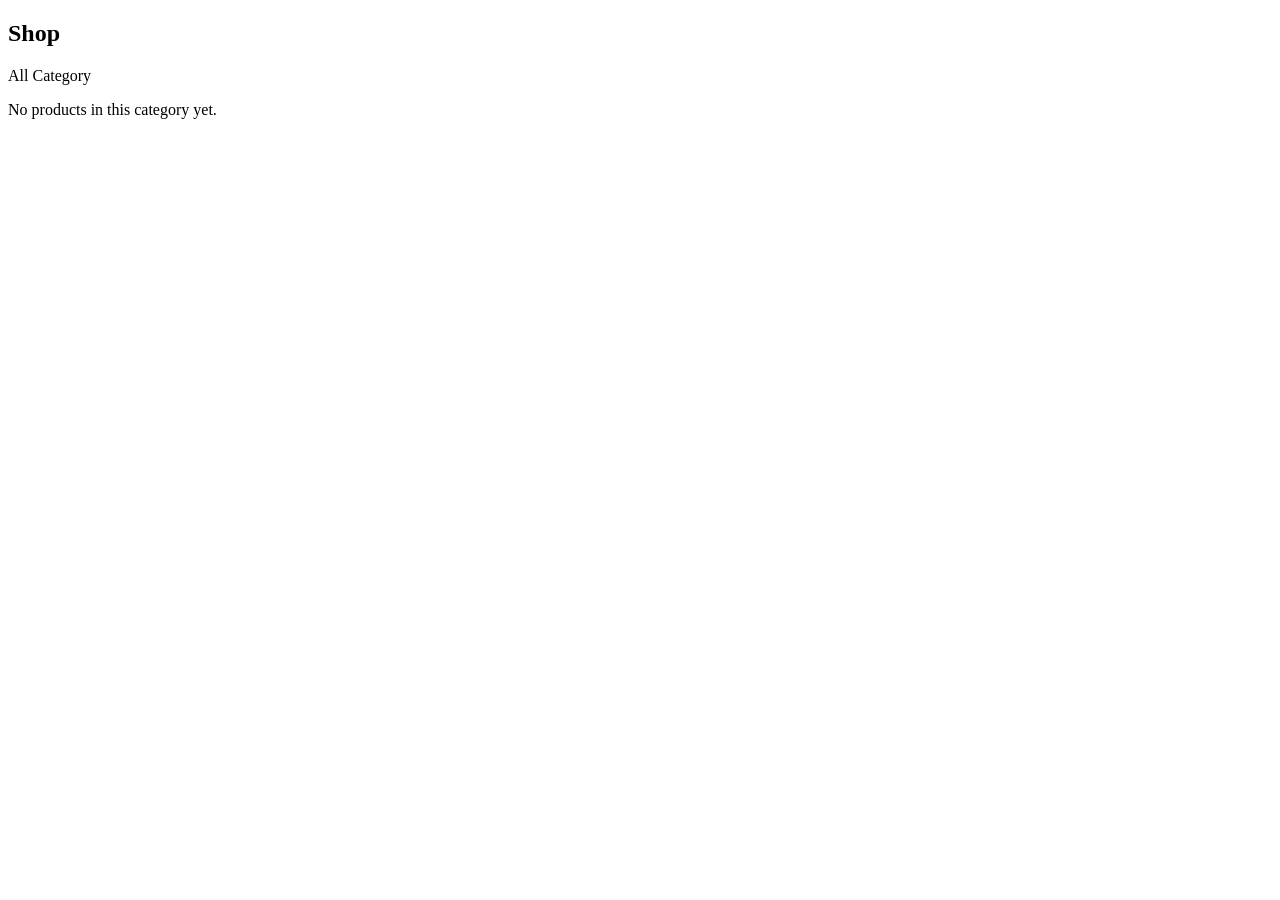
<file: src/main/resources/templates/products/list.html>
<!DOCTYPE html>
<html lang="en" xmlns:th="http://www.thymeleaf.org">
<head th:replace="~{fragments/layout :: head('Shop')}"></head>
<body>
<header th:replace="~{fragments/layout :: navbar}"></header>

<section class="section">
    <div class="section-head">
        <h2>Shop</h2>
    </div>

    <div class="filters">
        <a th:href="@{/products}" class="chip"
           th:classappend="${activeCategory == null} ? 'chip-active' : ''">All</a>
        <a th:each="c : ${categories}" th:href="@{/products(category=${c})}"
           class="chip" th:text="${c}"
           th:classappend="${activeCategory == c} ? 'chip-active' : ''">Category</a>
    </div>

    <div class="grid" th:if="${!products.isEmpty()}">
        <th:block th:each="p : ${products}">
            <div th:replace="~{fragments/layout :: card(${p})}"></div>
        </th:block>
    </div>

    <p th:if="${products.isEmpty()}" class="empty">No products in this category yet.</p>
</section>

<footer th:replace="~{fragments/layout :: footer}"></footer>
</body>
</html>
</file>
